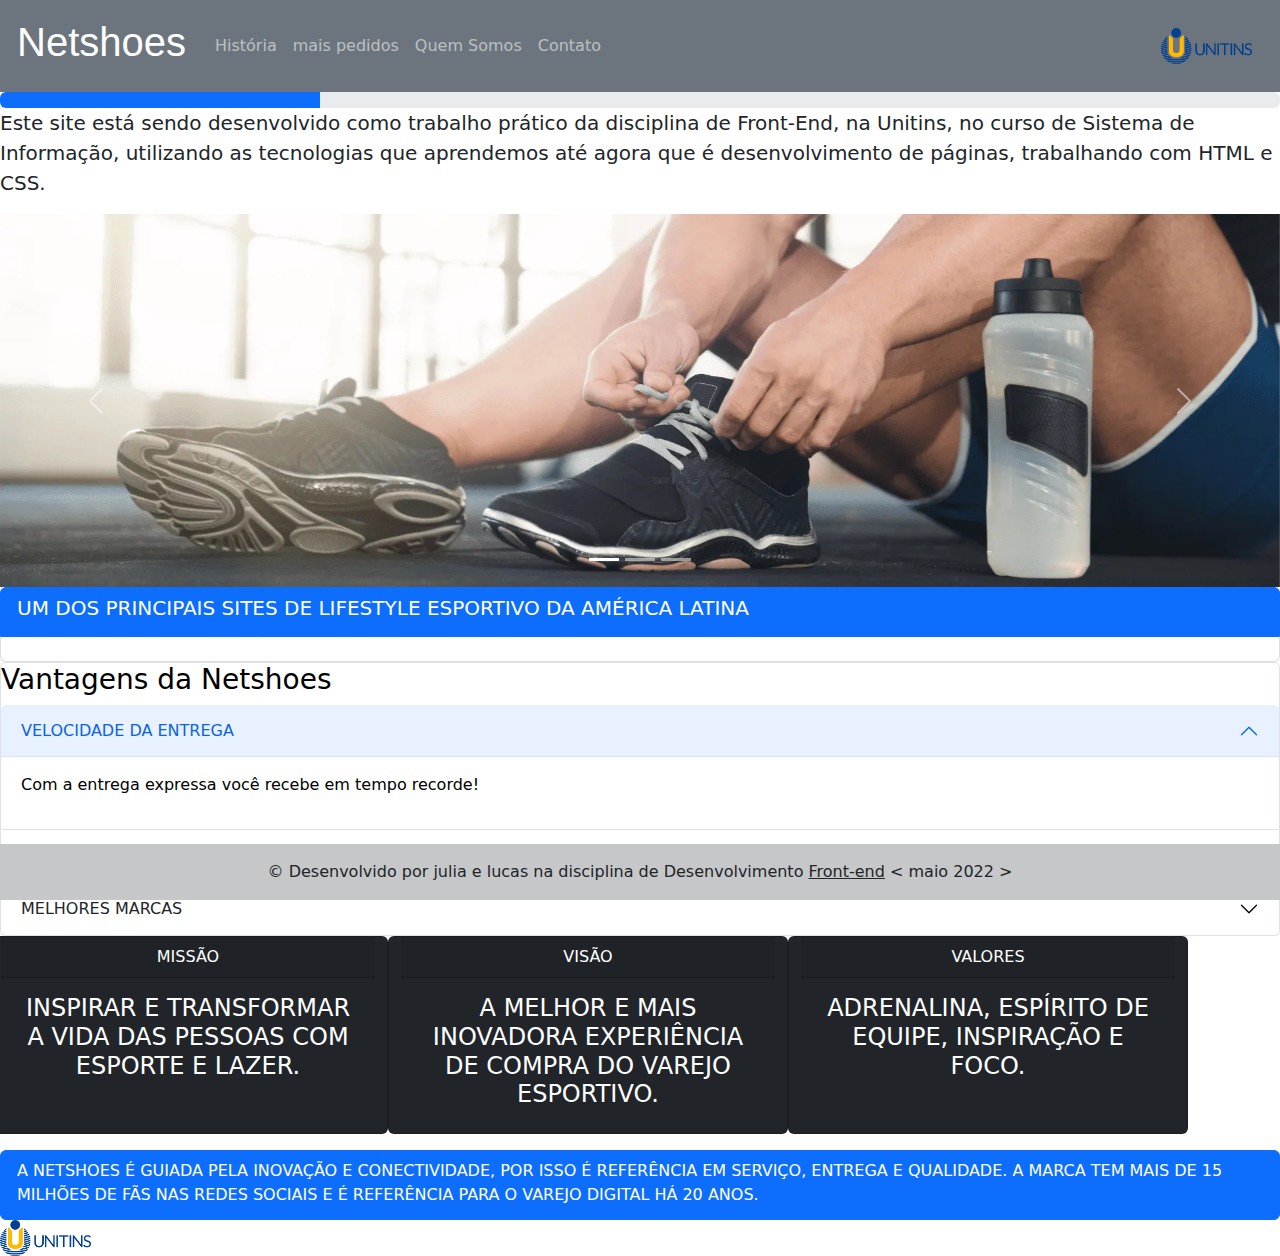
<file: index.html>
<!Doctype html>
<html lang="pt-br">
<head>
    <meta charset="utf-8">
    <meta name="viewport" content="width=device-width, initial-scale=1">
    <title>Página de Alunos</title>
    <link href="libs/css/bootstrap.min.css" rel="stylesheet">
    <link href="libs/css/qs.css" rel="stylesheet">
</head>

<body>

    <nav class="navbar navbar-expand-lg navbar-dark bg-secondary">
        <div class="container-fluid">
            <a class="navbar-brand" href="index.html">
                <h1>Netshoes</h1>
            </a>
            <button class="navbar-toggler" type="button" data-bs-toggle="collapse" data-bs-target="#navbarPrincipal"
                aria-controls="navbarPrincipal" aria-expanded="false" aria-label="Toggle navigation">
                <span class="navbar-toggler-icon"></span>
            </button>

            <div class="collapse navbar-collapse" id="navbarPrincipal">
                <ul class="navbar-nav me-auto">
                    <li class="nav-item">
                        <a class="nav-link" href="historia.html">História</a>
                    </li>
                    <li class="nav-item">
                        <a class="nav-link" href="modelos.html">mais pedidos</a>
                    </li>
                    <li class="nav-item">
                        <a class="nav-link" href="quesomos.html">Quem Somos</a>
                    </li>
                    <li class="nav-item">
                        <a class="nav-link" href="contat.html">Contato</a>
                    </li>
                </ul>
            </div>
            <a class="navbar-brand" href="index.html">
                <img src="libs/images/unitinslogo.jpg" alt="..." height="36">
            </a>
        </div>
    </nav>

    <div class="progress">
        <div class="progress-bar" role="progressbar" style="width: 25%;" aria-valuenow="25" aria-valuemin="0" aria-valuemax="100"></div>
    </div>

    <figure>
        <blockquote class="blockquote">
          <p class="mb-0">Este site está sendo desenvolvido como
            trabalho prático da disciplina de Front-End, na Unitins, no curso de Sistema de Informação, utilizando as tecnologias que
            aprendemos até agora que é desenvolvimento de páginas, trabalhando com HTML e CSS.</p>        
        </blockquote>
    </figure>



    <div id="carouselExampleIndicators" class="carousel slide" data-bs-ride="carousel">
        <div class="carousel-indicators">
            <button type="button" data-bs-target="#carouselExampleIndicators" data-bs-slide-to="0"
                class="active" aria-current="true" aria-label="Slide 1"></button>
            <button type="button" data-bs-target="#carouselExampleIndicators" data-bs-slide-to="1"
                aria-label="Slide 2"></button>
            <button type="button" data-bs-target="#carouselExampleIndicators" data-bs-slide-to="2"
                aria-label="Slide 3"></button>
        </div>
        <div class="carousel-inner">
            <div class="carousel-item active">
                <img src="libs/images/tenis5.png" class="d-block w-100" alt="tenis">
            </div>
            <div class="carousel-item">
                <img src="libs/images/tenis3.jpg" class="d-block w-100" alt="tenis">
            </div>
            <div class="carousel-item">
                <img src="libs/images/tenis4.png" class="d-block w-100" alt="tenis">
            </div>
        </div>
        <button class="carousel-control-prev" type="button" data-bs-target="#carouselExampleIndicators"
            data-bs-slide="prev">
            <span class="carousel-control-prev-icon" aria-hidden="true"></span>
            <span class="visually-hidden">Anterior</span>
        </button>
        <button class="carousel-control-next" type="button" data-bs-target="#carouselExampleIndicators"
            data-bs-slide="next">
            <span class="carousel-control-next-icon" aria-hidden="true"></span>
            <span class="visually-hidden">Proximo</span>
        </button>
    </div>


    <div class="list-group">
        <a href="#" class="list-group-item list-group-item-action flex-column align-items-start active">
          <div class="d-flex w-100 justify-content-between">
            <h5 class="mb-1">UM DOS PRINCIPAIS SITES DE
                LIFESTYLE ESPORTIVO
                DA AMÉRICA LATINA</h5>
          </div>
          <p class="mb-1"></p>
          <small></small>
        </a>
        <a href="#" class="list-group-item list-group-item-action flex-column align-items-start">
          <div class="d-flex w-100 justify-content-between">
            <h5 class="mb-1"></h5>
          </div>
          <p class="mb-1"></p>
          <small class="text-muted"></small>
        </a>
    </div>

    <div class="accordion" id="accordionExample">
        <div class="accordion-item">
            <h3>Vantagens da Netshoes</h3>
          <h2 class="accordion-header" id="headingOne">
            <button class="accordion-button" type="button" data-bs-toggle="collapse" data-bs-target="#collapseOne" aria-expanded="true" aria-controls="collapseOne">
                VELOCIDADE
                DA ENTREGA
            </button>
          </h2>
          <div id="collapseOne" class="accordion-collapse collapse show" aria-labelledby="headingOne" data-bs-parent="#accordionExample" >
            <div class="accordion-body">
                <p>Com a entrega expressa você recebe em tempo recorde! </p>
            </div>
          </div>
        </div>
        <div class="accordion-item">
          <h2 class="accordion-header" id="headingTwo">
            <button class="accordion-button collapsed" type="button" data-bs-toggle="collapse" data-bs-target="#collapseTwo" aria-expanded="false" aria-controls="collapseTwo">
                TROCA
                GRÁTIS
            </button>
          </h2>
          <div id="collapseTwo" class="accordion-collapse collapse" aria-labelledby="headingTwo" data-bs-parent="#accordionExample">
            <div class="accordion-body">
                <p>Aqui na Netshoes sua primeira troca é totalmente por nossa conta</p>
            </div>
          </div>
        </div>
        <div class="accordion-item">
          <h2 class="accordion-header" id="headingThree">
            <button class="accordion-button collapsed" type="button" data-bs-toggle="collapse" data-bs-target="#collapseThree" aria-expanded="false" aria-controls="collapseThree">
                MELHORES
                MARCAS
            </button>
          </h2>
          <div id="collapseThree" class="accordion-collapse collapse" aria-labelledby="headingThree" data-bs-parent="#accordionExample">
            <div class="accordion-body">
                <p> Milhares de produtos esportivos para você escolher. Ah, e tudo original!</p>
            </div>
          </div>
        </div>
      </div>


      <div class="row" >
        <div class="card text-white bg-dark mb-3" style="max-width: 25rem; text-align: center;">
            <div class="card-header">MISSÃO</div>
            <div class="card-body">
              <h4 class="card-title">INSPIRAR E TRANSFORMAR A VIDA DAS PESSOAS COM ESPORTE E LAZER.</h4>
            </div>
          </div>
          <div class="card text-white bg-dark mb-3" style="max-width: 25rem; text-align: center;">
            <div class="card-header">VISÃO</div>
            <div class="card-body">
              <h4 class="card-title">A MELHOR E MAIS INOVADORA EXPERIÊNCIA DE COMPRA DO VAREJO ESPORTIVO.</h4></div>
          </div>
          <div class="card text-white bg-dark mb-3" style="max-width: 25rem; text-align: center;">
            <div class="card-header">VALORES</div>
            <div class="card-body">
              <h4 class="card-title">ADRENALINA, ESPÍRITO DE EQUIPE, INSPIRAÇÃO E FOCO.</h4></div>
          </div>
      </div>


    <div class="list-group">
        <a href="#" class="list-group-item list-group-item-action flex-column align-items-start active">
          <div class="d-flex w-100 justify-content-between">
          </div>
          <p class="mb-1">A NETSHOES É GUIADA PELA INOVAÇÃO E CONECTIVIDADE, POR ISSO É REFERÊNCIA EM SERVIÇO, 
            ENTREGA E QUALIDADE. A MARCA TEM MAIS DE 15 MILHÕES DE FÃS NAS REDES SOCIAIS E É REFERÊNCIA PARA O VAREJO 
            DIGITAL HÁ 20 ANOS.</p>
        </a>
    </div>    

    <a class="navbar-brand" href="index.html">
        <img src="libs/images/unitinslogo.jpg" alt="..." height="36">
    </a>

    <footer class="bg-light text-center text-lg-start">
        <!-- Copyright -->
        <div class="text-center p-3" style="background-color: rgba(0, 0, 0, 0.2);">
            &copy; Desenvolvido por julia e lucas na disciplina de Desenvolvimento
            <a class="text-dark" href="https://www.unitins.br/nPortal/sistemas-de-informacao-palmas">Front-end</a>
            &lt; maio 2022 &gt;
        </div>
        <!-- Copyright -->
    </footer>
<script src="libs/js/bootstrap.bundle.min.js"></script>
    
</body>
</html>
</file>
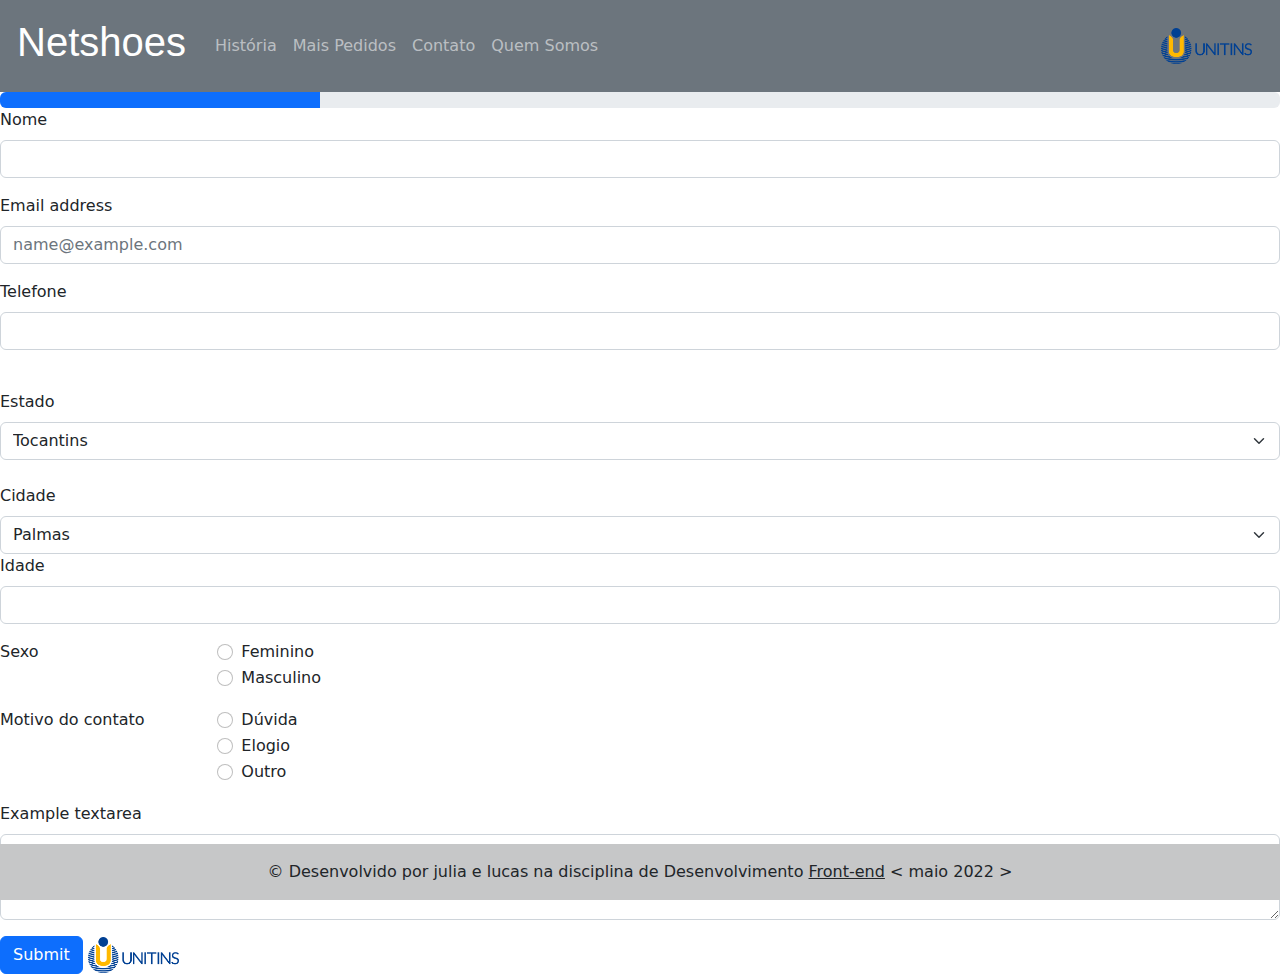
<file: contat.html>
<!Doctype html>
<html lang="pt-br">
<head>
    <meta charset="utf-8">
    <meta name="viewport" content="width=device-width, initial-scale=1">
    <title>Página de Alunos</title>
    <link href="libs/css/bootstrap.min.css" rel="stylesheet">
    <link href="libs/css/qs.css" rel="stylesheet">
</head>

<body>

    <nav class="navbar navbar-expand-lg navbar-dark bg-secondary">
        <div class="container-fluid">
            <a class="navbar-brand" href="index.html">
                <h1>Netshoes</h1>
            </a>
            <button class="navbar-toggler" type="button" data-bs-toggle="collapse" data-bs-target="#navbarPrincipal"
                aria-controls="navbarPrincipal" aria-expanded="false" aria-label="Toggle navigation">
                <span class="navbar-toggler-icon"></span>
            </button>

            <div class="collapse navbar-collapse" id="navbarPrincipal">
                <ul class="navbar-nav me-auto">
                    <li class="nav-item">
                        <a class="nav-link" href="historia.html">História</a>
                    </li>
                    <li class="nav-item">
                        <a class="nav-link" href="modelos.html">Mais Pedidos</a>
                    </li>
                    <li class="nav-item">
                        <a class="nav-link" href="contat.html">Contato</a>
                    </li>
                    <li class="nav-item">
                        <a class="nav-link" href="quesomos.html">Quem Somos</a>
                    </li>
                </ul>
            </div>
            <a class="navbar-brand" href="index.html">
                <img src="libs/images/unitinslogo.jpg" alt="..." height="36">
            </a>
        </div>
    </nav>

    <div class="progress">
        <div class="progress-bar" role="progressbar" style="width: 25%;" aria-valuenow="25" aria-valuemin="0" aria-valuemax="100"></div>
    </div>

    <div class="mb-3">
        <label for="exampleFormControlInput1" class="form-label">Nome</label>
        <input type="text" class="form-control" id="exampleFormControlInput1">
    </div>
    <div class="mb-3">
        <label for="exampleFormControlInput1" class="form-label">Email address</label>
        <input type="email" class="form-control" id="exampleFormControlInput1" placeholder="name@example.com">
    </div>
    <div class="mb-3">
        <label for="exampleFormControlInput1" class="form-label">Telefone</label>
        <input type="number" class="form-control" id="exampleFormControlInput1">
    </div>
    <div class="form-group">
        <label for="exampleSelect1" class="form-label mt-4">Estado</label>
        <select class="form-select" id="exampleSelect1">
          <option>Tocantins</option>
          <option>São Paulo</option>
          <option>Brasília</option>
          <option>Goiás</option>
          <option>Minas Gerais</option>
        </select>
    </div>
    <div class="form-group">
        <label for="exampleSelect1" class="form-label mt-4">Cidade</label>
        <select class="form-select" id="exampleSelect1">
          <option>Palmas</option>
          <option>Porto Nacional</option>
          <option>Brasília</option>
          <option>São Paulo</option>
          <option>Goiância</option>
        </select>
      </div>
    <div class="mb-3">
        <label for="exampleFormControlInput1" class="form-label">Idade</label>
        <input type="number" class="form-control" id="exampleFormControlInput1">
    </div>
    <fieldset class="row mb-3">
        <legend class="col-form-label col-sm-2 pt-0">Sexo</legend>
        <div class="col-sm-10">
          <div class="form-check">
            <input class="form-check-input" type="radio" name="gridRadios" id="gridRadios1" value="option1">
            <label class="form-check-label" for="gridRadios1">
              Feminino
            </label>
          </div>
          <div class="form-check">
            <input class="form-check-input" type="radio" name="gridRadios" id="gridRadios2" value="option2">
            <label class="form-check-label" for="gridRadios2">
              Masculino
            </label>
          </div>
        </div>
    </fieldset>
    <fieldset class="row mb-3">
        <legend class="col-form-label col-sm-2 pt-0">Motivo do contato</legend>
        <div class="col-sm-10">
          <div class="form-check">
            <input class="form-check-input" type="radio" name="gridRadios" id="gridRadios1" value="option1" >
            <label class="form-check-label" for="gridRadios1">
              Dúvida
            </label>
          </div>
          <div class="form-check">
            <input class="form-check-input" type="radio" name="gridRadios" id="gridRadios2" value="option2">
            <label class="form-check-label" for="gridRadios2">
              Elogio
            </label>
          </div>
          <div class="form-check">
            <input class="form-check-input" type="radio" name="gridRadios" id="gridRadios2" value="option2">
            <label class="form-check-label" for="gridRadios2">
              Outro
            </label>
          </div>
        </div>
    </fieldset>
    <div class="mb-3">
        <label for="exampleFormControlTextarea1" class="form-label">Example textarea</label>
        <textarea class="form-control" id="exampleFormControlTextarea1" rows="3"></textarea>
    </div>
    </fieldset>
    <button type="submit" class="btn btn-primary">Submit</button>
    </fieldset>

    <a class="navbar-brand" href="index.html">
        <img src="libs/images/unitinslogo.jpg" alt="..." height="36">
    </a>

    <footer class="bg-light text-center text-lg-start">
        <!-- Copyright -->
        <div class="text-center p-3" style="background-color: rgba(0, 0, 0, 0.2);">
            &copy; Desenvolvido por julia e lucas na disciplina de Desenvolvimento
            <a class="text-dark" href="https://www.unitins.br/nPortal/sistemas-de-informacao-palmas">Front-end</a>
            &lt; maio 2022 &gt;
        </div>
        <!-- Copyright -->
    </footer>
<script src="libs/js/bootstrap.bundle.min.js"></script>
    
</body>
</html>
</file>
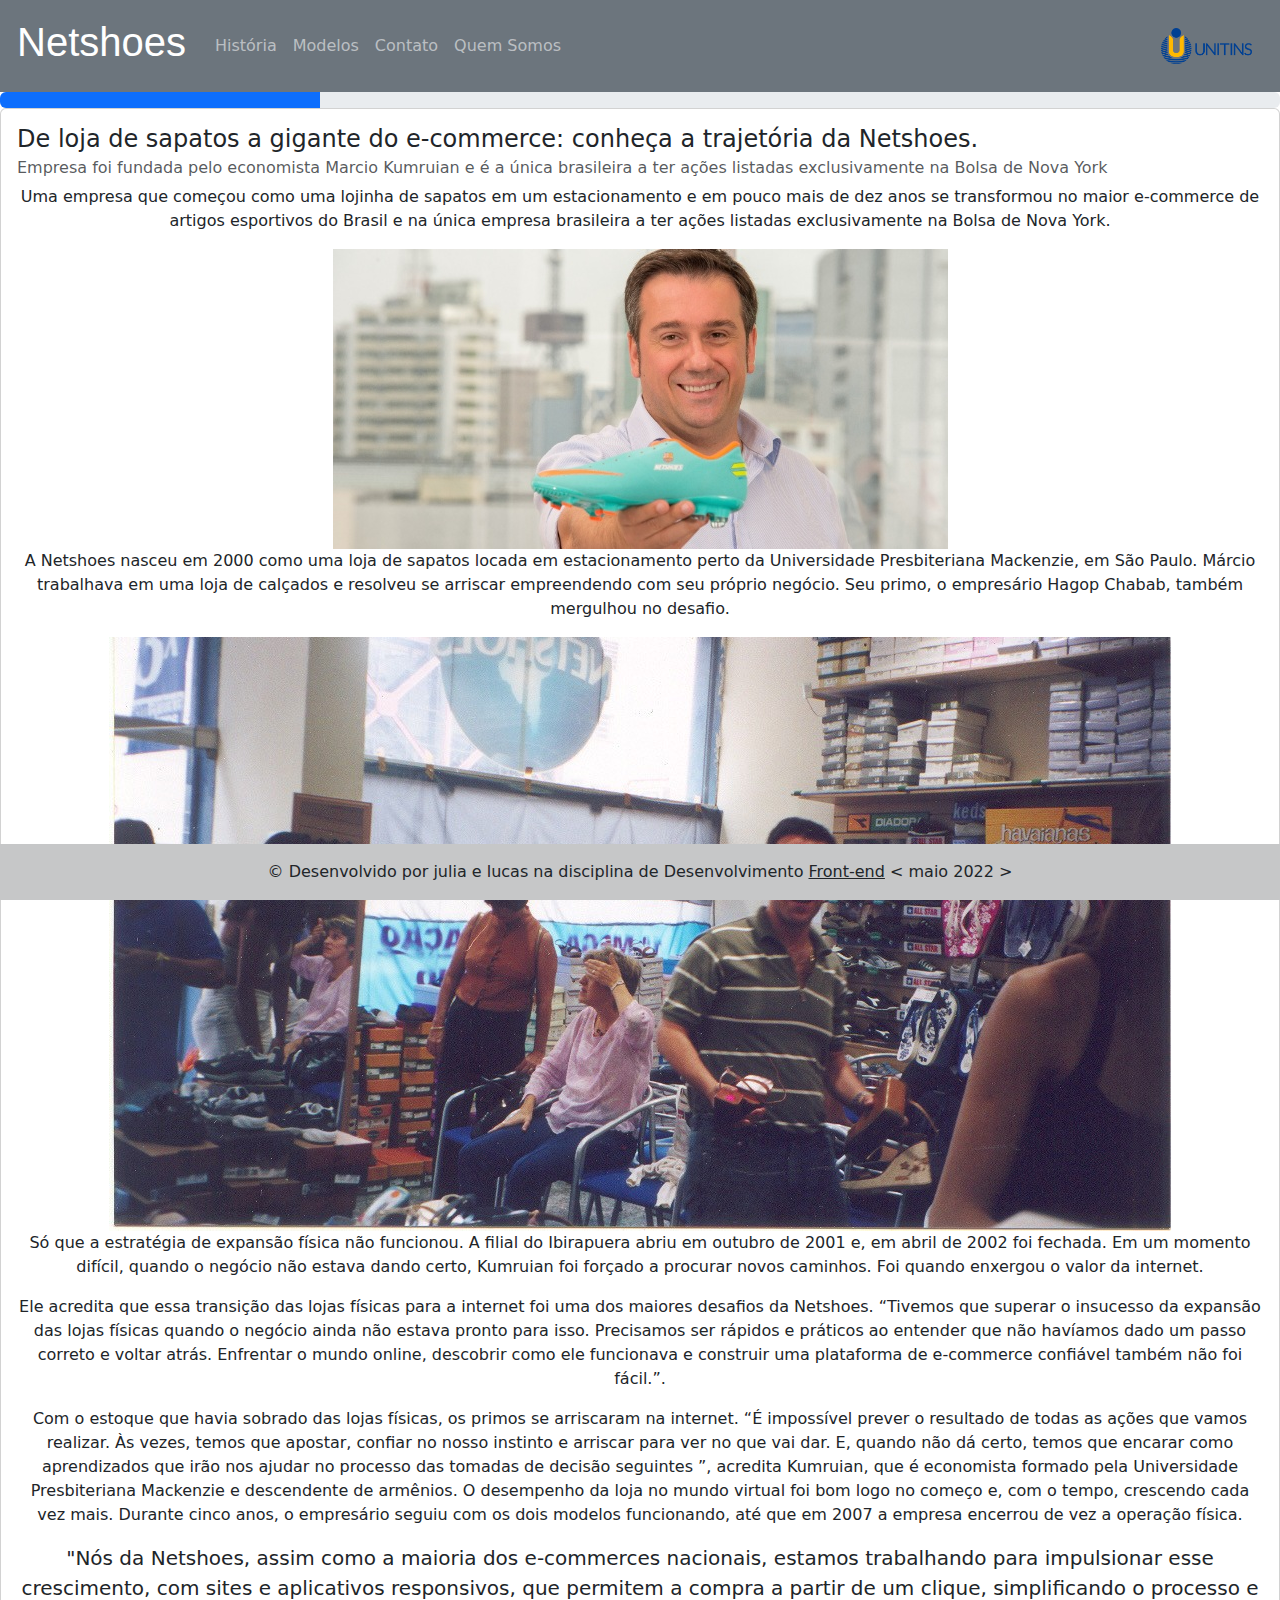
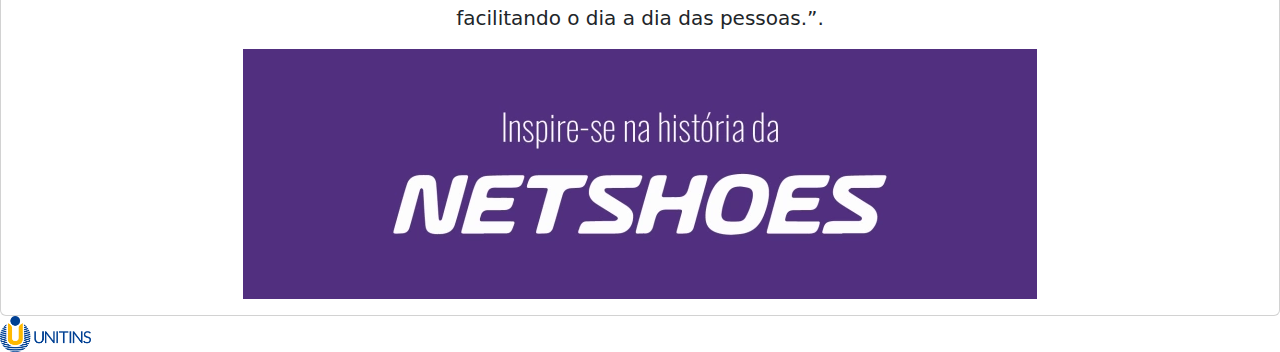
<file: historia.html>
<!Doctype html>
<html lang="pt-br">
<head>
    <meta charset="utf-8">
    <meta name="viewport" content="width=device-width, initial-scale=1">
    <title>Página de Alunos</title>
    <link href="libs/css/bootstrap.min.css" rel="stylesheet">
    <link href="libs/css/qs.css" rel="stylesheet">
</head>

<body>

    <nav class="navbar navbar-expand-lg navbar-dark bg-secondary">
        <div class="container-fluid">
            <a class="navbar-brand" href="index.html">
                <h1>Netshoes</h1>
            </a>
            <button class="navbar-toggler" type="button" data-bs-toggle="collapse" data-bs-target="#navbarPrincipal"
                aria-controls="navbarPrincipal" aria-expanded="false" aria-label="Toggle navigation">
                <span class="navbar-toggler-icon"></span>
            </button>

            <div class="collapse navbar-collapse" id="navbarPrincipal">
                <ul class="navbar-nav me-auto">
                    <li class="nav-item">
                        <a class="nav-link" href="historia.html">História</a>
                    </li>
                    <li class="nav-item">
                        <a class="nav-link" href="maispedidos.html">Modelos</a>
                    </li>
                    <li class="nav-item">
                        <a class="nav-link" href="contat.html">Contato</a>
                    </li>
                    <li class="nav-item">
                        <a class="nav-link" href="quesomos.html">Quem Somos</a>
                    </li>
                </ul>
            </div>
            <a class="navbar-brand" href="index.html">
                <img src="libs/images/unitinslogo.jpg" alt="LogoUnitins" height="36">
            </a>
        </div>
    </nav>

    <div class="progress">
      <div class="progress-bar" role="progressbar" style="width: 25%;" aria-valuenow="25" aria-valuemin="0" aria-valuemax="100"></div>
    </div>

    <div class="card">
      <div class="card-body">
        <h4 class="card-title">De loja de sapatos a gigante do e-commerce: conheça a trajetória da Netshoes.</h4>
        <h6 class="card-subtitle mb-2 text-muted">Empresa foi fundada pelo economista Marcio Kumruian e é a única 
          brasileira a ter ações listadas exclusivamente na Bolsa de Nova York</h6>
        <p class="text-center">Uma empresa que começou como uma lojinha de sapatos em um estacionamento e em pouco 
          mais de dez anos se transformou no maior e-commerce de artigos esportivos do Brasil e na única empresa 
          brasileira a ter ações listadas exclusivamente na Bolsa de Nova York.</p>
        
          <div class="row marcador align-items-center">
            <div class="col mx-auto text-center">
              <img class="img-responsive" src="libs/images/marcio-kumruian-fundador-da-netshoes.jpg">
            </div>
          </div>

        <p class="text-center">A Netshoes nasceu em 2000 como uma loja de sapatos locada em estacionamento perto da 
          Universidade Presbiteriana Mackenzie, em São Paulo. Márcio trabalhava em uma loja de calçados e resolveu 
          se arriscar empreendendo com seu próprio negócio. Seu primo, o empresário Hagop Chabab, também mergulhou no desafio.</p>
          
          <div class="row marcador align-items-center">
            <div class="col mx-auto text-center">
              <img class="img-responsive" src="libs/images/lojinhaSAPATO.jpg">
            </div>
          </div>
          
          <p class="text-center">Só que a estratégia de expansão física não funcionou. A filial do Ibirapuera abriu em 
            outubro de 2001 e, em abril de 2002 foi fechada. Em um momento difícil, quando o negócio não estava dando certo, 
            Kumruian foi forçado a procurar novos caminhos. Foi quando enxergou o valor da internet.</p>
        <p class="text-center">Ele acredita que essa transição das lojas físicas para a internet foi uma dos maiores desafios da 
          Netshoes. “Tivemos que superar o insucesso da expansão das lojas físicas quando o negócio ainda não estava pronto para isso. Precisamos ser rápidos e práticos ao entender que não havíamos dado um passo correto e voltar atrás. Enfrentar o 
          mundo online, descobrir como ele funcionava e construir uma plataforma de e-commerce confiável também não foi fácil.”.</p>
        <p class="text-center">Com o estoque que havia sobrado das lojas físicas, os primos se arriscaram na internet. 
          “É impossível prever o resultado de todas as ações que vamos realizar. Às vezes, temos que apostar, confiar no nosso 
          instinto e arriscar para ver no que vai dar. E, quando não dá certo, temos que encarar como aprendizados que irão 
          nos ajudar no processo das tomadas de decisão seguintes ”, acredita Kumruian, que é economista formado pela 
          Universidade Presbiteriana Mackenzie e descendente de armênios.
          O desempenho da loja no mundo virtual foi bom logo no começo e, com o tempo, crescendo cada vez mais. 
          Durante cinco anos, o empresário seguiu com os dois modelos funcionando, até que em 2007 a 
          empresa encerrou de vez a operação física.</p>
          <figure class="text-center">
            <blockquote class="blockquote">
              <p class="mb-0">"Nós da Netshoes, assim como a maioria dos e-commerces nacionais, estamos trabalhando para 
                impulsionar esse crescimento, com sites e aplicativos responsivos, que permitem a compra a partir de um 
                clique, simplificando o processo e facilitando o dia a dia das pessoas.”.</p>
            </blockquote>
          </figure>
          
          <div class="row marcador align-items-center">
            <div class="col mx-auto text-center">
              <img class="img-responsive" src="libs/images/imgNETSHOES.webp">
            </div>
          </div>

      </div>
  </div>

  <a class="navbar-brand" href="index.html">
    <img src="libs/images/unitinslogo.jpg" alt="..." height="36">
 </a>

    <footer class="bg-light text-center text-lg-start">
        <!-- Copyright -->
        <div class="text-center p-3" style="background-color: rgba(0, 0, 0, 0.2);">
            &copy; Desenvolvido por julia e lucas na disciplina de Desenvolvimento
            <a class="text-dark" href="https://www.unitins.br/nPortal/sistemas-de-informacao-palmas">Front-end</a>
            &lt; maio 2022 &gt;
        </div>
        <!-- Copyright -->
    </footer>
<script src="libs/js/bootstrap.bundle.min.js"></script>
    
</body>
</html>
</file>
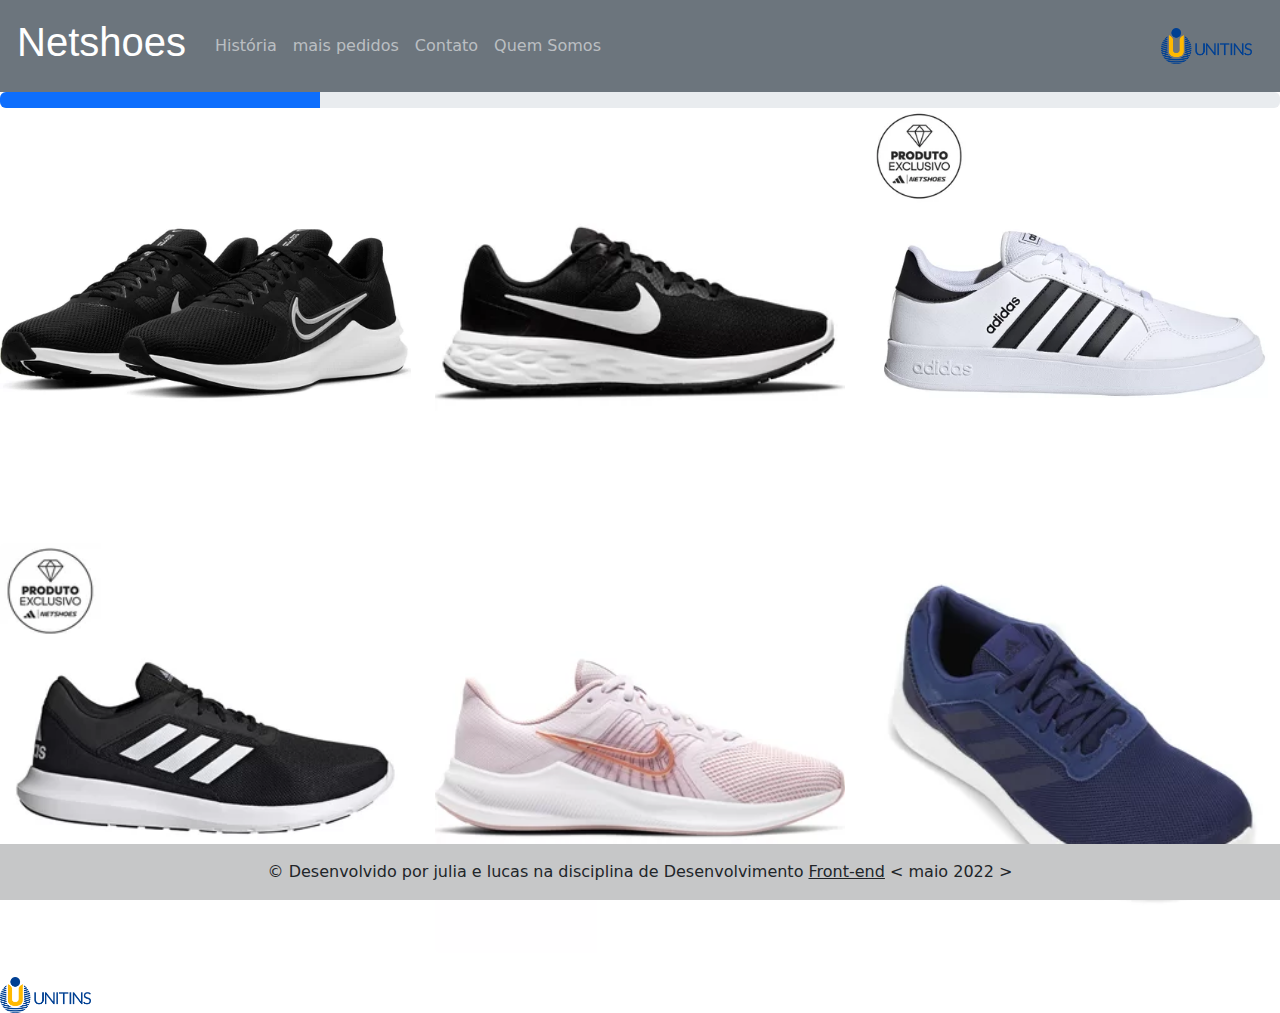
<file: modelos.html>
<!Doctype html>
<html lang="pt-br">
<head>
    <meta charset="utf-8">
    <meta name="viewport" content="width=device-width, initial-scale=1">
    <title>Página de Alunos</title>
    <link href="libs/css/bootstrap.min.css" rel="stylesheet">
    <link href="libs/css/qs.css" rel="stylesheet">
</head>

<body>

    <nav class="navbar navbar-expand-lg navbar-dark bg-secondary">
        <div class="container-fluid">
            <a class="navbar-brand" href="index.html">
                <h1>Netshoes</h1>
            </a>
            <button class="navbar-toggler" type="button" data-bs-toggle="collapse" data-bs-target="#navbarPrincipal"
                aria-controls="navbarPrincipal" aria-expanded="false" aria-label="Toggle navigation">
                <span class="navbar-toggler-icon"></span>
            </button>

            <div class="collapse navbar-collapse" id="navbarPrincipal">
                <ul class="navbar-nav me-auto">
                    <li class="nav-item">
                        <a class="nav-link" href="historia.html">História</a>
                    </li>
                    <li class="nav-item">
                        <a class="nav-link" href="modelos.html">mais pedidos</a>
                    </li>
                    <li class="nav-item">
                        <a class="nav-link" href="contat.html">Contato</a>
                    </li>
                    <li class="nav-item">
                        <a class="nav-link" href="quesomos.html">Quem Somos</a>
                    </li>
                </ul>
            </div>
            <a class="navbar-brand" href="index.html">
                <img src="libs/images/unitinslogo.jpg" alt="..." height="36">
            </a>
        </div>
    </nav>

    <div class="progress">
        <div class="progress-bar" role="progressbar" style="width: 25%;" aria-valuenow="25" aria-valuemin="0" aria-valuemax="100"></div>
    </div>

    <!-- Gallery -->
<div class="row">
    <div class="col-lg-4 col-md-12 mb-4 mb-lg-0">
      <img
        src="libs/images/tenis1.webp"
        class="w-100 shadow-1-strong rounded mb-4"
        alt="Boat on Calm Water"
      />
  
      <img
        src="libs/images/tenis2.webp"
        class="w-100 shadow-1-strong rounded mb-4"
        alt="Wintry Mountain Landscape"
      />
    </div>
  
    <div class="col-lg-4 mb-4 mb-lg-0">
      <img
        src="libs/images/tenis3.webp"
        class="w-100 shadow-1-strong rounded mb-4"
        alt="Mountains in the Clouds"
      />
  
      <img
        src="libs/images/tenis8.webp"
        class="w-100 shadow-1-strong rounded mb-4"
        alt="Boat on Calm Water"
      />
    </div>
  
    <div class="col-lg-4 mb-4 mb-lg-0">
      <img
        src="libs/images/tenis6.webp"
        class="w-100 shadow-1-strong rounded mb-4"
        alt="Waves at Sea"
      />
  
      <img
        src="libs/images/tenis7.webp"
        class="w-100 shadow-1-strong rounded mb-4"
        alt="Yosemite National Park"
      />
    </div>
  </div>
  <!-- Gallery -->

    <a class="navbar-brand" href="index.html">
        <img src="libs/images/unitinslogo.jpg" alt="..." height="36">
    </a>

    <footer class="bg-light text-center text-lg-start">
        <!-- Copyright -->
        <div class="text-center p-3" style="background-color: rgba(0, 0, 0, 0.2);">
            &copy; Desenvolvido por julia e lucas na disciplina de Desenvolvimento
            <a class="text-dark" href="https://www.unitins.br/nPortal/sistemas-de-informacao-palmas">Front-end</a>
            &lt; maio 2022 &gt;
        </div>
        <!-- Copyright -->
    </footer>
<script src="libs/js/bootstrap.bundle.min.js"></script>
    
</body>
</html>
</file>
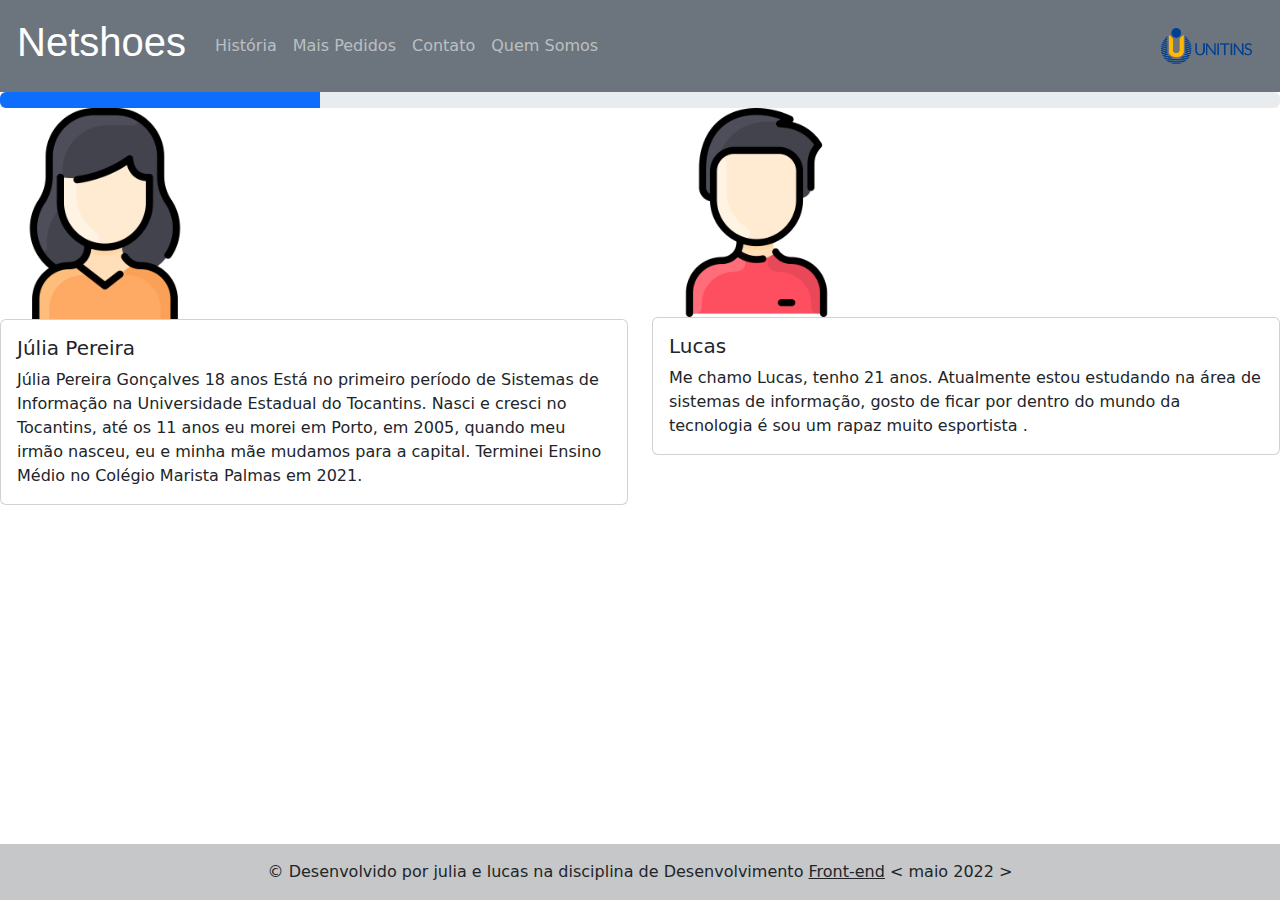
<file: quesomos.html>
<!Doctype html>
<html lang="pt-br">
<head>
    <meta charset="utf-8">
    <meta name="viewport" content="width=device-width, initial-scale=1">
    <title>Página de Alunos</title>
    <link href="libs/css/bootstrap.min.css" rel="stylesheet">
    <link href="libs/css/qs.css" rel="stylesheet">
</head>

<body>

    <nav class="navbar navbar-expand-lg navbar-dark bg-secondary">
        <div class="container-fluid">
            <a class="navbar-brand" href="index.html">
                <h1>Netshoes</h1>
            </a>
            <button class="navbar-toggler" type="button" data-bs-toggle="collapse" data-bs-target="#navbarPrincipal"
                aria-controls="navbarPrincipal" aria-expanded="false" aria-label="Toggle navigation">
                <span class="navbar-toggler-icon"></span>
            </button>

            <div class="collapse navbar-collapse" id="navbarPrincipal">
                <ul class="navbar-nav me-auto">
                    <li class="nav-item">
                        <a class="nav-link" href="historia.html">História</a>
                    </li>
                    <li class="nav-item">
                        <a class="nav-link" href="modelos.html">Mais Pedidos</a>
                    </li>
                    <li class="nav-item">
                        <a class="nav-link" href="contat.html">Contato</a>
                    </li>
                    <li class="nav-item">
                        <a class="nav-link" href="quesomos.html">Quem Somos</a>
                    </li>
                </ul>
            </div>
            <a class="navbar-brand" href="index.html">
                <img src="libs/images/unitinslogo.jpg" alt="LogoUnitins" height="36">
            </a>
        </div>
    </nav>

    <div class="progress">
        <div class="progress-bar" role="progressbar" style="width: 25%;" aria-valuenow="25" aria-valuemin="0" aria-valuemax="100"></div>
    </div>


    <div class="row">
        <div class="col-sm-6">
            <div class="col-md-4">
                <img src="libs/images/juliaICOn.png" class="img-fluid rounded-start" alt="icon Júlia" style="font-size: #perfil">
              </div>
          <div class="card">
            <div class="card-body">
              <h5 class="card-title">Júlia Pereira</h5>
              <p class="card-text">Júlia Pereira Gonçalves 
                18 anos
                Está no primeiro período de Sistemas de Informação  na Universidade Estadual do Tocantins.
                Nasci e cresci no Tocantins, até os 11 anos eu morei em Porto, em 2005, quando meu irmão nasceu, eu e minha mãe mudamos para a capital. Terminei Ensino Médio no Colégio Marista Palmas em 2021.</p>
            </div>
          </div>
        </div>
        <div class="col-sm-6">
            <div class="col-md-4">
                <img src="libs/images/lucasICON.png" class="img-fluid rounded-start" alt="icon Lucas">
              </div>
          <div class="card">
            <div class="card-body">
              <h5 class="card-title">Lucas</h5>
              <p class="card-text">Me chamo Lucas, tenho 21 anos. Atualmente estou estudando na área de sistemas de informação, gosto de ficar por dentro do mundo da tecnologia é sou um rapaz muito esportista .</p>
            </div>
          </div>
        </div>
      </div>




    <footer class="bg-light text-center text-lg-start">
        <!-- Copyright -->
        <div class="text-center p-3" style="background-color: rgba(0, 0, 0, 0.2);">
            &copy; Desenvolvido por julia e lucas na disciplina de Desenvolvimento
            <a class="text-dark" href="https://www.unitins.br/nPortal/sistemas-de-informacao-palmas">Front-end</a>
            &lt; maio 2022 &gt;
        </div>
        <!-- Copyright -->
    </footer>
<script src="libs/js/bootstrap.bundle.min.js"></script>
    
</body>
</html>
</file>
<file: libs/css/qs.css>
.card-columns {
    @include media-breakpoint-only(lg) {
      column-count: 4;
    }
    @include media-breakpoint-only(xl) {
      column-count: 5;
    }
  }
h1{
    text-align: center;
    text-transform: unset;
    padding: 5px;
    font-family: Arial, sans-serif;
}
.caixa-J {
    background-color: rgb(255, 255, 255);
    border: 5px solid #000000;
    width: 250px;
    box-sizing: border-box;
    margin: 40px 80px;
    text-align: center;
}
.card {
    background-position: 25px;
}
.desc-secao-mundo {
    position: absolute; 
    display: block; 
    top: 0px; 
    left: 0px; 
    width: 272px; 
    height: 98px; 
    transform: scale(1.001);
}


.rodape-pagina{
    text-align: center;
}
.rodape-pagina {
	background-color: black;
	color: #ffffff;
	clear: both;
}
footer {
	position: fixed;
    bottom: 0;
	width: 100%; 
	box-sizing: content-box; 
}
</file>
